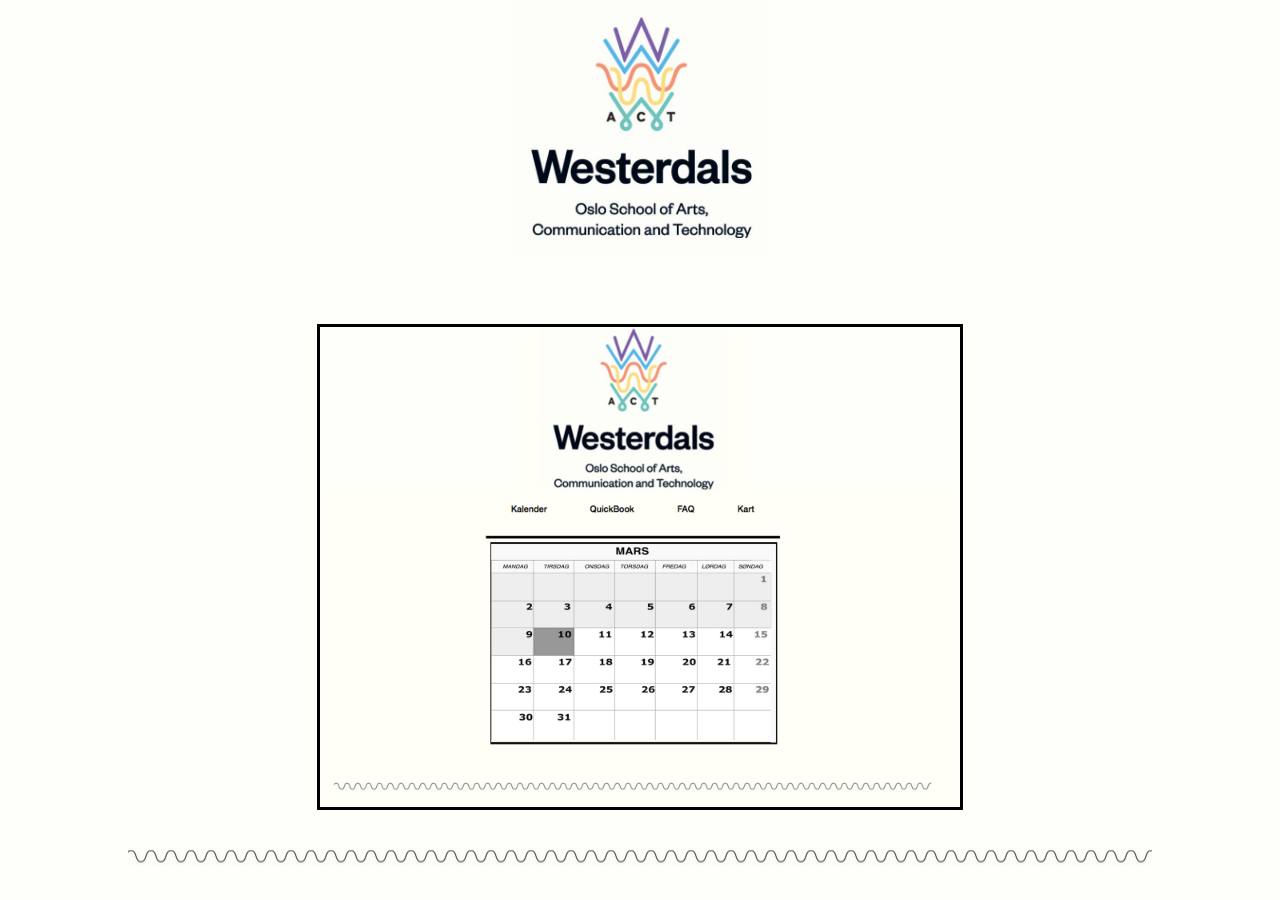
<file: html/kalender.html>
<!doctype html>
<html>
<head>

<title>Kalender</title>
<meta charset="utf-8">
<link rel="shortcut icon" href="../img/favicon.png" type="image/x-icon" />
<link type="text/css" rel="stylesheet" href="../css/csskart.css"/>

</head>
<body>

<a href="../php/hovedside.php"><img src="../img/midtlogo.jpg" alt="logo" id="logo"></a>
<img src="../img/kalender.png" alt="kalender" class="bilde">
<div class="border"></div>

</body>

</html>
</file>
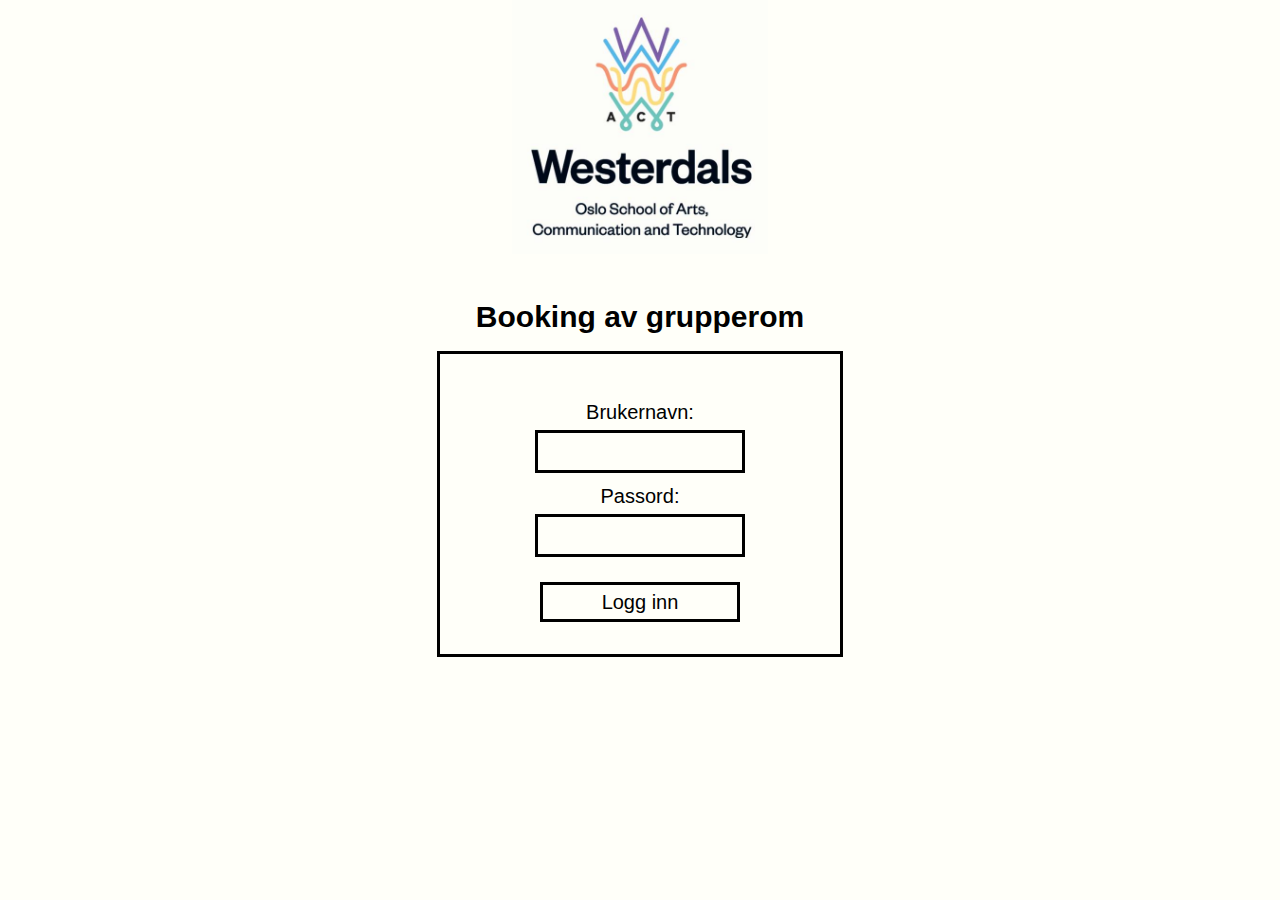
<file: html/login.html>
<!doctype html>

<html>                                                      
<head>

	<link type="text/css" rel="stylesheet" href="../css/logincss.css"/>
	<link rel="shortcut icon" href="../img/favicon.png" type="image/x-icon" />
	<title>Login</title>
	
</head>                                                
<body> 

	<!-- Kilde for logo: http://westerdals.modulez.no/public/article/196-hovedlogo -->
	<img src="../img/midtlogo.jpg" alt="logo" id="logo">

	<h1>Booking av grupperom</h1> 

	<div id="hovedboks">                                                                                   
    	<form method="post" action="index.php">                  
        	Brukernavn:<br>  <input type="text" name="user" class="boks" id="brukernavn"/><br>        
        	Passord:<br>  <input type="password" name="pass" class="boks"/>        
       	 <input type="submit" name="submit" value="Logg inn" id="login" />
    	</form> 
	</div> 

</body>

</html>
</file>
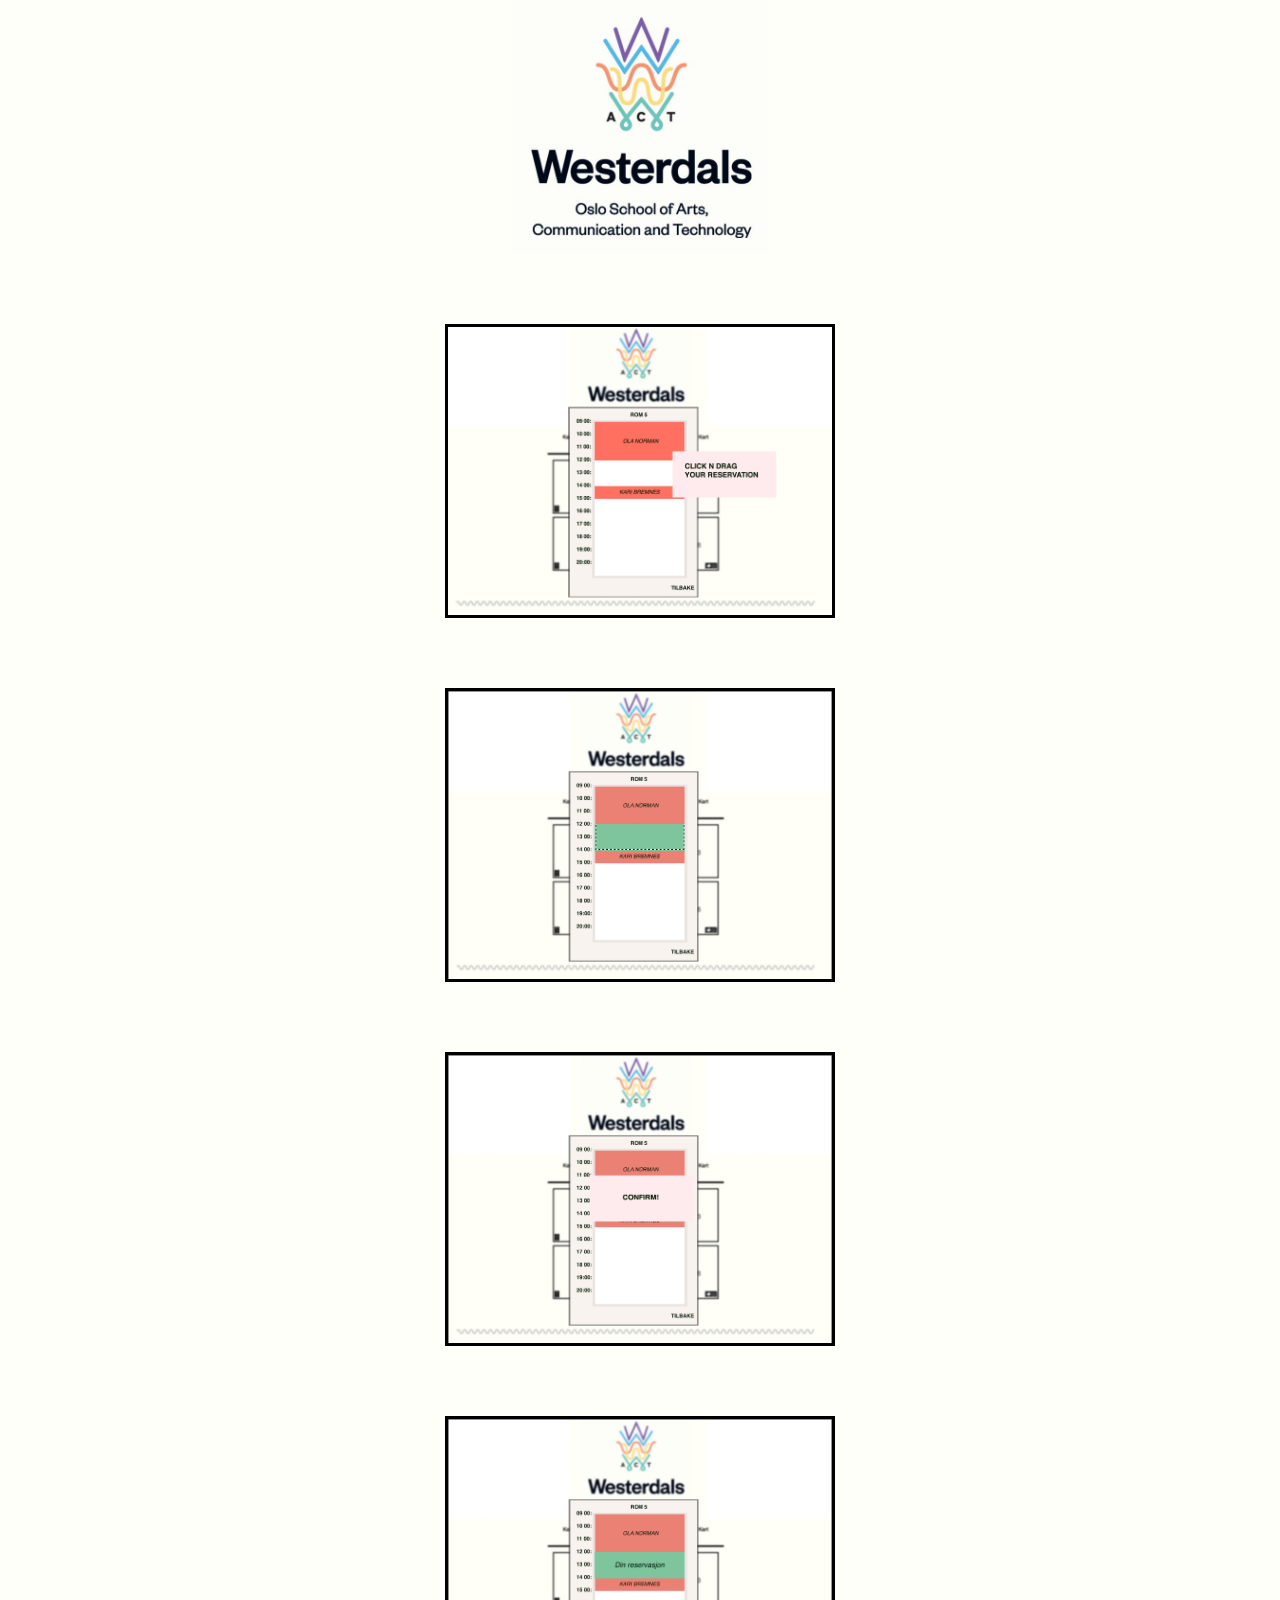
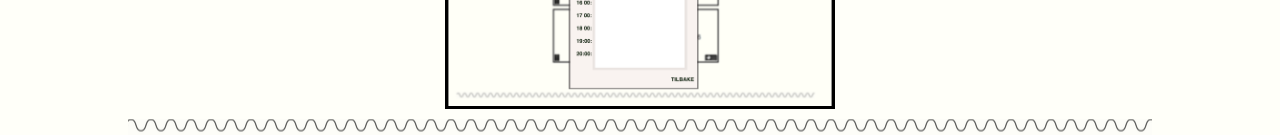
<file: html/romBookTest.html>
<!doctype html>
<html>
<head>

<title>Kart</title>
<meta charset="utf-8">
<link rel="shortcut icon" href="../img/favicon.png" type="image/x-icon" />
<link type="text/css" rel="stylesheet" href="../css/cssrombook.css"/>

</head>
<body>

<a href="../php/hovedside.php"><img src="../img/midtlogo.jpg" id="logo"></a>
<img src="../img/bookeksempel1.png" alt="eksempel 1" class="bilde">
<img src="../img/bookeksempel2.png" alt="eksempel 2" class="bilde">
<img src="../img/bookeksempel3.png" alt="eksempel 3" class="bilde">
<img src="../img/bookeksempel4.png" alt="eksempel 4" class="bilde">
<div class="border"></div>

</body>

</html>
</file>
<file: css/csskart.css>
body {
	margin: auto;
	padding: 0;
	background-color: #fffff9;
}
#logo {
	margin: auto;
	display: block;
	height: 20%;
	width: 20%;
}
.bilde {
	margin: auto;
	display: block;
	height: 50%;
	width: 50%;
	margin-top: 70px;
	margin-bottom: 40px;
	background-color: #fffff9;
	border: 3px solid #000000;
}
.border {
	margin: auto;
	width: 80%;
	height: 1em;
    position: relative;
    bottom: 0px;
	background-image: url("../img/border.png");
	background-repeat: no-repeat;
	background-position: center;
}
</file>
<file: css/logincss.css>
body{
  margin: auto;  
  background-color: #fffff9;
  font-family: 'Helvetica Neue', Helvetica, Arial, sans-serif;
  font-style: normal;
  font-variant: normal;
  font-weight: 500;
  line-height: 26.3999996185303px;font-family:'Open Sans',sans-serif;
}
form {
  margin-top: 45px;
  font-size: 20px;
  text-align: center; 
}
h1 {
  text-align: center;
  font-size: 30px;
  margin-top: 20px;
}
h2{
    text-align: center;
    font-size: 20px;
}
#logo {
  margin: auto;
  margin-bottom: 50px;
  display: block;
  height: 40%;
  width: 20%;
}
#hovedboks {
  margin: auto;
  height: 300px;
  width: 400px;
  margin-top: 20px;
  border: 3px solid #000000;
}
.boks {
  top: 300px;
  height: 35px;
  width: 200px;
  border: 3px solid #000000; 
  font-size: 20px;
  margin-top: 5px;
  margin-bottom: 10px;
  background-color: #fffff9;
  outline: none;
  text-align: center;
}
#login {
  text-align: center;
  font-size: 20px;
  height: 40px;
  width: 200px;
  background-color: #fffff9;
  color: #000000;
  border: 3px solid #000000;
  margin-top: 15px;
}
#login:hover {
  background-color: #000000;
  color: #fffff9;
}
</file>
<file: css/cssrombook.css>
body {
	margin: auto;
	padding: 0;
	background-color: #fffff9;
}
#logo {
	margin: auto;
	display: block;
	height: 20%;
	width: 20%;
}
.bilde {
	margin: auto;
	display: block;
	height: 30%;
	width: 30%;
	margin-top: 70px;
	margin-bottom: 5px;
	background-color: #fffff9;
	border: 3px solid #000000;
}
.border {
	margin: auto;
	margin-top: 10px; 
	width: 80%;
	height: 1em;
    position: relative;
    bottom: 0px;
	background-image: url("../img/border.png");
	background-repeat: no-repeat;
	background-position: center;
}
</file>
